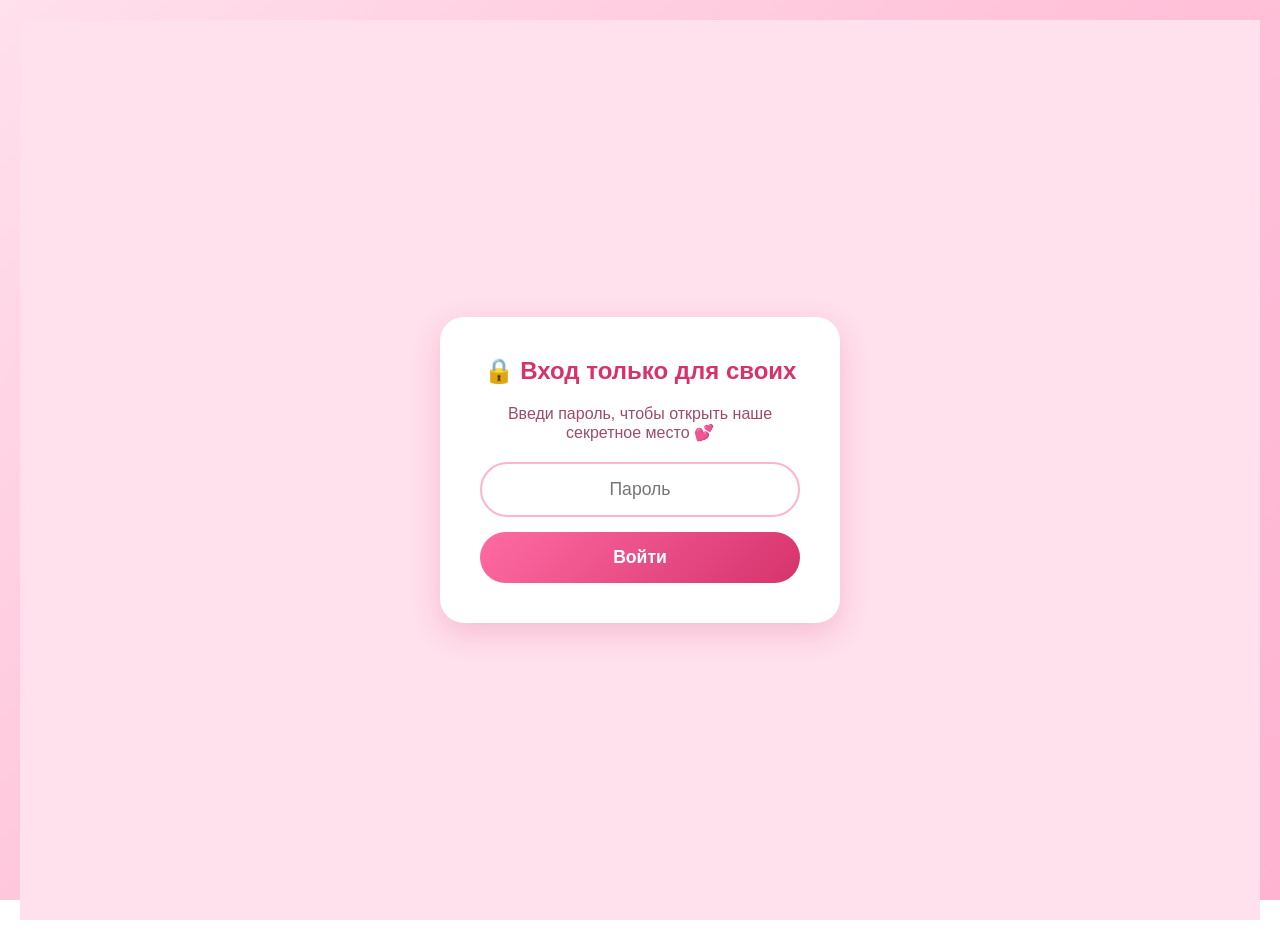
<file: index.html>
<!DOCTYPE html>
<html lang="ru">
<head>
  <meta charset="UTF-8">
  <meta name="viewport" content="width=device-width, initial-scale=1.0">
  <title>Для Василисы 💗</title>
  <link rel="stylesheet" href="css/style.css">
  <link rel="stylesheet" href="css/themes.css">
</head>
<body>

  <!-- Фон с сердечками -->
  <div class="hearts-bg" id="heartsBg"></div>

  <!-- Переключатель темы -->
  <button class="theme-toggle" id="themeToggle" title="Сменить тему">🌙</button>

  <!-- Плеер (плавающий) -->
  <div class="music-player" id="musicPlayer">
    <button class="music-btn" id="musicBtn">🎵</button>
    <span class="music-title" id="musicTitle">Наша мелодия</span>
    <input type="range" id="musicVolume" min="0" max="1" step="0.05" value="0.5">
  </div>
  <audio id="bgMusic"></audio> <!-- ТЕГ LOOP УБРАН -->

  <div class="container">
    <header>
      <h1>Для Василисы 💕</h1>
      <p>Этот мир создан для тебя одной</p>
    </header>

    <!-- Счётчик дней -->
    <section class="card counter-box">
      <h2 class="center">💖 Мы вместе уже</h2>
      <div class="counter-number" id="daysCounter">0</div>
      <div class="counter-label">дней</div>
      <div class="counter-sub" id="detailCounter"></div>
    </section>

    <!-- Комплимент -->
    <section class="card">
      <h2>✨ Комплимент для тебя</h2>
      <div class="compliment-box" id="complimentBox">
        Нажми на кнопку, чтобы получить комплимент 💌
      </div>
      <div class="center mt-15">
        <button class="btn" id="complimentBtn">💝 Дай комплимент</button>
      </div>
    </section>

    <!-- Причины любви -->
    <section class="card">
      <h2>🌹 За что я тебя люблю</h2>
      <ul class="love-list" id="loveList"></ul>
    </section>

    <!-- Галерея -->
    <section class="card">
      <h2>📸 Наши моменты</h2>
      <p class="hint">Нажми на фото, чтобы увеличить</p>
      <div class="gallery" id="gallery"></div>
    </section>

    <!-- Календарь важных дат -->
    <section class="card">
      <h2>📅 Важные даты</h2>
      <ul class="dates-list" id="datesList"></ul>
    </section>

    <!-- Планировщик свиданий -->
    <section class="card">
      <h2>💖 Планировщик наших встреч</h2>
      <p class="hint">Создай мероприятие, которое мы обязательно посетим!</p>
      
      <div class="planner-form">
        <div class="form-group">
          <label>Тип мероприятия</label>
          <select id="dateType">
            <option value="romantic">🌹 Свидание</option>
            <option value="walk">🚶‍♀️ Прогулка</option>
            <option value="movie">🍿 Кино</option>
            <option value="cafe">☕ Кафе / Ресторан</option>
            <option value="surprise">🎁 Сюрприз</option>
            <option value="other">✨ Другое</option>
          </select>
        </div>
        
        <div class="form-group">
          <label>Название</label>
          <input type="text" id="dateTitle" placeholder="Например: Сходить в зоопарк">
        </div>
        
        <div class="form-group">
          <label>Дата и время</label>
          <input type="datetime-local" id="dateDateTime">
        </div>
        
        <div class="form-group full-width">
          <label>Заметки (необязательно)</label>
          <input type="text" id="dateNotes" placeholder="Что взять с собой? Что надеть?">
        </div>
        
        <button class="btn full-width" id="addDateBtn">➕ Запланировать</button>
      </div>

      <div class="planned-dates-list" id="plannedDatesList"></div>
    </section>

    <!-- Достижения -->
    <section class="card">
      <h2>🏆 Наши достижения</h2>
      <div class="achievements" id="achievements"></div>
    </section>

    <!-- Мини-игры -->
    <section class="card">
      <h2>🎮 Мини-игры</h2>
      <div class="games">
        <button class="btn" id="gameHeartBtn">💗 Найди сердечко</button>
        <button class="btn" id="gameQuizBtn">🧠 Викторина</button>
      </div>
      <div class="game-area" id="gameArea"></div>
    </section>

    <!-- Стена воспоминаний -->
    <section class="card">
      <h2>💬 Стена воспоминаний</h2>
      <div class="memory-form">
        <input type="text" id="memoryInput" placeholder="Напиши воспоминание...">
        <button class="btn" id="memoryAddBtn">Добавить</button>
      </div>
      <div class="memory-wall" id="memoryWall"></div>
    </section>

    <!-- Секретные послания -->
    <section class="card">
      <h2>🎁 Секретные послания</h2>
      <p class="hint">Нажми на конверт, чтобы открыть</p>
      <div class="secrets" id="secrets"></div>
    </section>

    <!-- Сюрпризы -->
    <section class="card center">
      <h2 class="center">💐 Сюрпризы</h2>
      <button class="btn" id="loveBtn">❤️ Сказать «Я люблю тебя»</button>
      <button class="btn" id="hugBtn">🤗 Обнимашки</button>
      <button class="btn" id="kissBtn">😘 Поцелуй</button>
      <div class="compliment-box mt-15" id="actionBox">Нажми любую кнопку 💕</div>
    </section>

    <footer>
      Сделано с <span class="heart">❤️</span> специально для Василисы
    </footer>
  </div>

  <!-- Модалка для галереи -->
  <div class="modal" id="galleryModal">
    <span class="modal-close" id="modalClose">×</span>
    <img id="modalImg" src="" alt="Фото">
  </div>

  <!-- Подключение скриптов (порядок важен!) -->
  <script src="js/config.js"></script>
  <script src="js/counter.js"></script>
  <script src="js/compliments.js"></script>
  <script src="js/gallery.js"></script>
  <script src="js/music.js"></script>
  <script src="js/calendar.js"></script>
  <script src="js/dates.js"></script>
  <script src="js/achievements.js"></script>
  <script src="js/games.js"></script>
  <script src="js/memories.js"></script>
  <script src="js/secrets.js"></script>
  <script src="js/theme.js"></script>
  <script src="js/main.js"></script>
</body>
</html>
</file>
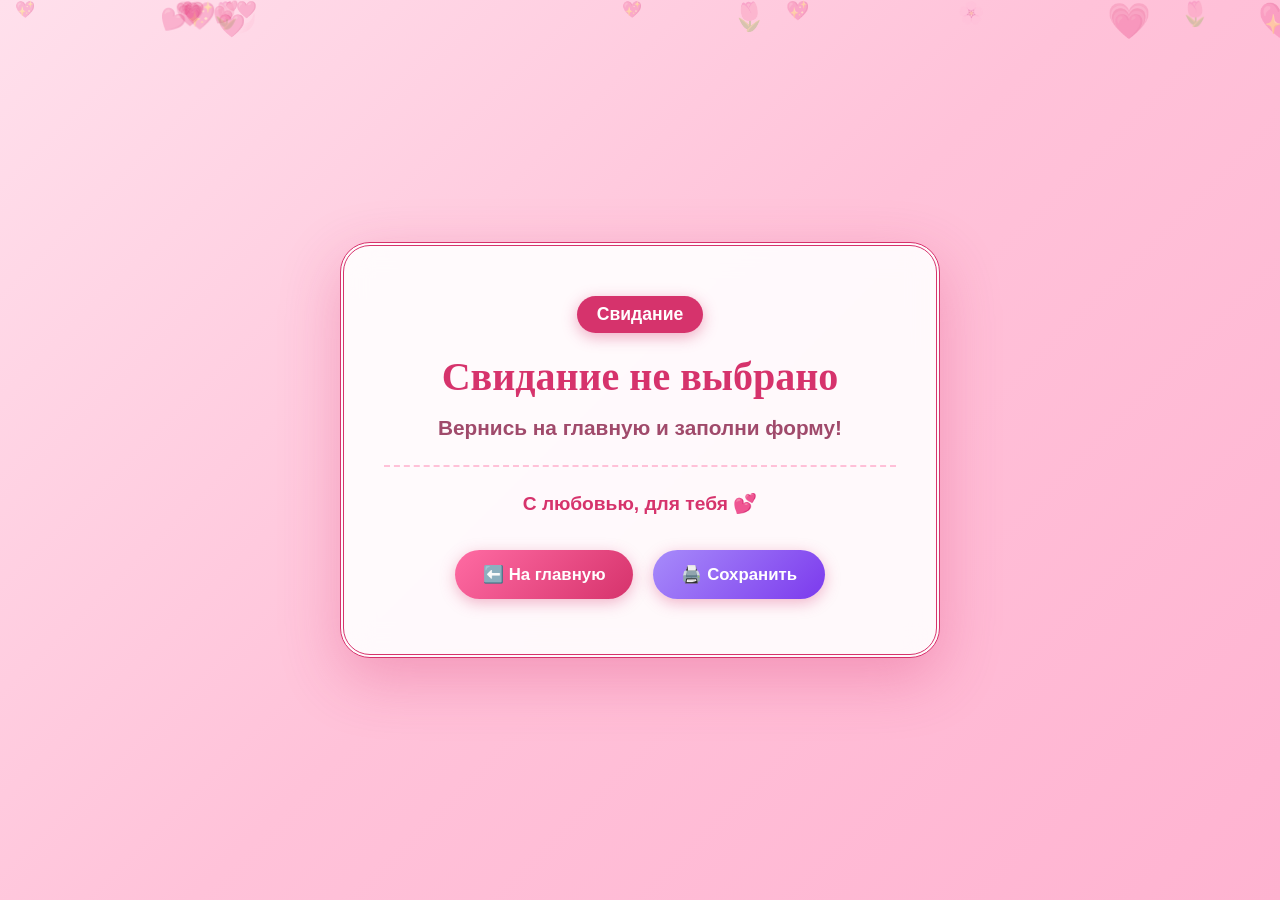
<file: invite.html>
<!DOCTYPE html>
<html lang="ru">
<head>
  <meta charset="UTF-8">
  <meta name="viewport" content="width=device-width, initial-scale=1.0">
  <title>Приглашение на свидание 💌</title>
  <link rel="stylesheet" href="css/style.css">
  <style>
    /* Стили только для страницы приглашения */
    body {
      display: flex;
      align-items: center;
      justify-content: center;
      min-height: 100vh;
    }
    .invite-wrapper {
      position: relative;
      z-index: 10;
      max-width: 600px;
      width: 100%;
    }
    .invite-card {
      background: rgba(255, 255, 255, 0.9);
      backdrop-filter: blur(15px);
      padding: 50px 40px;
      border-radius: 30px;
      text-align: center;
      box-shadow: 0 20px 60px rgba(214, 51, 108, 0.3);
      border: 4px double var(--accent);
      position: relative;
      animation: slideUp 0.8s cubic-bezier(0.175, 0.885, 0.32, 1.275);
    }
    @keyframes slideUp {
      from { opacity: 0; transform: translateY(50px); }
      to { opacity: 1; transform: translateY(0); }
    }
    .invite-type {
      display: inline-block;
      background: var(--accent);
      color: white;
      padding: 8px 20px;
      border-radius: 30px;
      font-weight: bold;
      font-size: 1.1rem;
      margin-bottom: 20px;
      box-shadow: 0 4px 15px rgba(214, 51, 108, 0.4);
    }
    .invite-title {
      font-size: 2.5rem;
      color: var(--accent);
      margin-bottom: 15px;
      font-family: 'Georgia', serif;
      line-height: 1.2;
    }
    .invite-date {
      font-size: 1.3rem;
      color: var(--text-soft);
      margin-bottom: 25px;
      padding-bottom: 25px;
      border-bottom: 2px dashed rgba(255, 107, 163, 0.4);
      font-weight: 600;
    }
    .invite-notes {
      font-size: 1.1rem;
      color: var(--text-main);
      font-style: italic;
      background: rgba(255, 107, 163, 0.1);
      padding: 15px 20px;
      border-radius: 15px;
      margin-bottom: 30px;
      text-align: left;
    }
    .invite-notes span {
      display: block;
      font-size: 0.85rem;
      color: var(--text-muted);
      font-style: normal;
      margin-bottom: 5px;
      font-weight: bold;
    }
    .invite-footer {
      font-size: 1.2rem;
      color: var(--accent);
      font-weight: bold;
      margin-bottom: 30px;
    }
    .invite-actions {
      display: flex;
      gap: 10px;
      justify-content: center;
      flex-wrap: wrap;
    }
  </style>
</head>
<body>

  <div class="hearts-bg" id="heartsBg"></div>

  <div class="invite-wrapper">
    <div class="invite-card">
      <div class="invite-type" id="invType">Свидание</div>
      <h1 class="invite-title" id="invTitle">Название</h1>
      <div class="invite-date" id="invDate">Дата</div>
      
      <div class="invite-notes" id="invNotesBox" style="display: none;">
        <span>📝 Пожелания / заметки:</span>
        <div id="invNotes"></div>
      </div>

      <div class="invite-footer">
        С любовью, для тебя 💕
      </div>

      <div class="invite-actions">
        <button class="btn" onclick="window.location.href='index.html'">⬅️ На главную</button>
        <button class="btn" onclick="window.print()" style="background: linear-gradient(135deg, #a78bfa, #7c3aed);">🖨️ Сохранить</button>
      </div>
    </div>
  </div>

  <script>
    // Читаем данные из ссылки
    const params = new URLSearchParams(window.location.search);
    
    // Если данных нет (зашли просто так), показываем заглушку
    if (!params.has('title')) {
      document.getElementById('invTitle').textContent = 'Свидание не выбрано';
      document.getElementById('invDate').textContent = 'Вернись на главную и заполни форму!';
    } else {
      document.getElementById('invType').textContent = params.get('type') || 'Мероприятие';
      document.getElementById('invTitle').textContent = params.get('title');
      
      // Красиво форматируем дату
      const rawDate = params.get('date');
      if (rawDate) {
        const d = new Date(rawDate);
        const dateStr = d.toLocaleDateString('ru-RU', { 
          day: 'numeric', month: 'long', year: 'numeric', hour: '2-digit', minute: '2-digit' 
        });
        document.getElementById('invDate').textContent = '📅 ' + dateStr;
      }

      const notes = params.get('notes');
      if (notes) {
        document.getElementById('invNotesBox').style.display = 'block';
        document.getElementById('invNotes').textContent = notes;
      }
    }

    // Добавляем плавающие сердечки
    const heartsContainer = document.getElementById('heartsBg');
    const heartSymbols = ['💗', '💕', '💖', '🌸', '💞', '🌷'];
    for (let i = 0; i < 15; i++) {
      const span = document.createElement('span');
      span.textContent = heartSymbols[Math.floor(Math.random() * heartSymbols.length)];
      span.style.left = Math.random() * 100 + '%';
      span.style.fontSize = (16 + Math.random() * 20) + 'px';
      span.style.animationDuration = (10 + Math.random() * 10) + 's';
      span.style.animationDelay = (Math.random() * 10) + 's';
      heartsContainer.appendChild(span);
    }
  </script>
</body>
</html>
</file>
<file: css/style.css>
* {
  margin: 0;
  padding: 0;
  box-sizing: border-box;
  font-family: 'Segoe UI', 'Georgia', sans-serif;
}

:root {
  --bg-gradient: linear-gradient(135deg, #ffe0ec 0%, #ffc2d9 50%, #ffb3d1 100%);
  --text-main: #5a2a3d;
  --text-soft: #a04a6b;
  --text-muted: #b06a85;
  --accent: #d6336c;
  --accent-light: #ff6ba3;
  --card-bg: rgba(255, 255, 255, 0.75);
  --card-border: rgba(255, 255, 255, 0.9);
  --card-shadow: rgba(214, 51, 108, 0.15);
  --card-shadow-hover: rgba(214, 51, 108, 0.25);
}

body {
  min-height: 100vh;
  background: var(--bg-gradient);
  background-attachment: fixed;
  color: var(--text-main);
  padding: 20px;
  overflow-x: hidden;
  transition: background 0.5s ease, color 0.5s ease;
}

/* Фон сердечек */
.hearts-bg {
  position: fixed;
  top: 0; left: 0;
  width: 100%; height: 100%;
  pointer-events: none;
  z-index: 0;
  overflow: hidden;
}
.hearts-bg span {
  position: absolute;
  font-size: 24px;
  opacity: 0.3;
  animation: float 12s linear infinite;
}
@keyframes float {
  0%   { transform: translateY(100vh) rotate(0deg); opacity: 0; }
  10%  { opacity: 0.4; }
  90%  { opacity: 0.4; }
  100% { transform: translateY(-10vh) rotate(360deg); opacity: 0; }
}

.container {
  max-width: 900px;
  margin: 0 auto;
  position: relative;
  z-index: 1;
}

/* Заголовок */
header {
  text-align: center;
  padding: 30px 20px 20px;
}
header h1 {
  font-size: 2.8rem;
  color: var(--accent);
  text-shadow: 2px 2px 8px rgba(255,255,255,0.8);
  letter-spacing: 1px;
  animation: pulse 2.5s ease-in-out infinite;
}
@keyframes pulse {
  0%, 100% { transform: scale(1); }
  50%      { transform: scale(1.03); }
}
header p {
  margin-top: 10px;
  font-size: 1.2rem;
  color: var(--text-soft);
  font-style: italic;
}

/* Карточки */
.card {
  background: var(--card-bg);
  backdrop-filter: blur(10px);
  border-radius: 24px;
  padding: 25px 30px;
  margin: 20px 0;
  box-shadow: 0 8px 32px var(--card-shadow);
  border: 2px solid var(--card-border);
  transition: transform 0.3s ease, box-shadow 0.3s ease, background 0.5s ease;
}
.card:hover {
  transform: translateY(-4px);
  box-shadow: 0 12px 40px var(--card-shadow-hover);
}
.card h2 {
  color: var(--accent);
  font-size: 1.6rem;
  margin-bottom: 15px;
  display: flex;
  align-items: center;
  gap: 10px;
}
.card h2.center { justify-content: center; }

.center { text-align: center; }
.mt-15 { margin-top: 15px; }
.hint { color: var(--text-soft); margin-bottom: 10px; font-size: 0.95rem; }

/* Счётчик */
.counter-box { text-align: center; padding: 35px 20px; }
.counter-number {
  font-size: 5rem;
  font-weight: 800;
  color: var(--accent);
  line-height: 1;
  text-shadow: 3px 3px 0 rgba(255,255,255,0.9);
  animation: heartbeat 1.8s ease-in-out infinite;
}
@keyframes heartbeat {
  0%, 100% { transform: scale(1); }
  15%      { transform: scale(1.08); }
  30%      { transform: scale(1); }
  45%      { transform: scale(1.05); }
}
.counter-label { font-size: 1.2rem; color: var(--text-soft); margin-top: 10px; }
.counter-sub   { font-size: 0.95rem; color: var(--text-muted); margin-top: 15px; font-style: italic; }

/* Галерея */
.gallery {
  display: grid;
  grid-template-columns: repeat(auto-fit, minmax(140px, 1fr));
  gap: 12px;
}
.gallery-item {
  aspect-ratio: 1;
  background: linear-gradient(135deg, #ffd6e7, #ffb3d1);
  border-radius: 16px;
  display: flex;
  align-items: center;
  justify-content: center;
  font-size: 2.5rem;
  cursor: pointer;
  transition: transform 0.3s ease;
  border: 2px dashed var(--accent-light);
  overflow: hidden;
}
.gallery-item:hover { transform: scale(1.05) rotate(2deg); }
.gallery-item img { width: 100%; height: 100%; object-fit: cover; }

/* Список любви */
.love-list { list-style: none; }
.love-list li {
  padding: 12px 15px;
  margin: 8px 0;
  background: rgba(255, 255, 255, 0.6);
  border-radius: 14px;
  border-left: 4px solid var(--accent-light);
  font-size: 1.05rem;
  transition: transform 0.2s ease, background 0.2s ease;
}
.love-list li:hover { transform: translateX(6px); background: rgba(255, 255, 255, 0.9); }
.love-list li::before { content: "💗 "; }

/* Кнопки */
.btn {
  display: inline-block;
  padding: 14px 28px;
  background: linear-gradient(135deg, var(--accent-light), var(--accent));
  color: white;
  border: none;
  border-radius: 50px;
  font-size: 1.05rem;
  font-weight: 600;
  cursor: pointer;
  transition: all 0.3s ease;
  box-shadow: 0 4px 15px rgba(214, 51, 108, 0.35);
  margin: 5px;
}
.btn:hover { transform: translateY(-3px); box-shadow: 0 8px 25px rgba(214, 51, 108, 0.5); }
.btn:active { transform: translateY(0); }

/* Комплимент */
.compliment-box {
  text-align: center;
  padding: 25px;
  background: rgba(255, 255, 255, 0.6);
  border-radius: 18px;
  min-height: 80px;
  display: flex;
  align-items: center;
  justify-content: center;
  font-size: 1.15rem;
  color: var(--text-soft);
  font-style: italic;
  transition: all 0.4s ease;
}

/* Календарь */
.dates-list { list-style: none; }
.dates-list li {
  padding: 12px 15px;
  margin: 8px 0;
  background: rgba(255, 255, 255, 0.6);
  border-radius: 14px;
  display: flex;
  justify-content: space-between;
  align-items: center;
  border-left: 4px solid var(--accent);
}
.dates-list .date-label { font-weight: 600; }
.dates-list .date-value { font-size: 0.95rem; color: var(--text-muted); }
.dates-list .date-days {
  background: var(--accent-light);
  color: white;
  padding: 4px 12px;
  border-radius: 20px;
  font-size: 0.85rem;
  font-weight: 600;
}

/* Достижения */
.achievements {
  display: grid;
  grid-template-columns: repeat(auto-fit, minmax(140px, 1fr));
  gap: 12px;
}
.achievement {
  padding: 15px;
  background: rgba(255, 255, 255, 0.6);
  border-radius: 14px;
  text-align: center;
  border: 2px solid transparent;
  transition: all 0.3s ease;
}
.achievement.unlocked {
  border-color: var(--accent-light);
  background: rgba(255, 255, 255, 0.9);
}
.achievement.locked { opacity: 0.4; filter: grayscale(1); }
.achievement .icon { font-size: 2rem; }
.achievement .name { font-size: 0.9rem; margin-top: 8px; font-weight: 600; }
.achievement .desc { font-size: 0.8rem; color: var(--text-muted); margin-top: 4px; }

/* Игры */
.games { text-align: center; margin-bottom: 15px; }
.game-area { min-height: 150px; }

.heart-grid {
  display: grid;
  grid-template-columns: repeat(4, 1fr);
  gap: 10px;
  max-width: 400px;
  margin: 15px auto;
}
.heart-cell {
  aspect-ratio: 1;
  background: rgba(255, 255, 255, 0.6);
  border-radius: 12px;
  display: flex;
  align-items: center;
  justify-content: center;
  font-size: 2rem;
  cursor: pointer;
  transition: all 0.2s ease;
  border: 2px solid transparent;
}
.heart-cell:hover { background: rgba(255, 255, 255, 0.9); transform: scale(1.05); }
.heart-cell.opened { background: rgba(255, 107, 163, 0.3); }

.quiz-question { font-size: 1.1rem; margin: 15px 0; font-weight: 600; }
.quiz-options { display: flex; flex-direction: column; gap: 8px; max-width: 400px; margin: 0 auto; }
.quiz-option {
  padding: 12px 20px;
  background: rgba(255, 255, 255, 0.6);
  border-radius: 12px;
  cursor: pointer;
  border: 2px solid transparent;
  transition: all 0.2s ease;
  text-align: left;
}
.quiz-option:hover { background: rgba(255, 255, 255, 0.9); }
.quiz-option.correct { background: rgba(107, 255, 163, 0.5); border-color: #4caf50; }
.quiz-option.wrong   { background: rgba(255, 107, 107, 0.5); border-color: #f44336; }
.quiz-result { text-align: center; font-size: 1.2rem; font-weight: 600; margin-top: 15px; }

/* Воспоминания */
.memory-form { display: flex; gap: 10px; margin-bottom: 15px; flex-wrap: wrap; }
.memory-form input {
  flex: 1;
  min-width: 200px;
  padding: 12px 18px;
  border-radius: 30px;
  border: 2px solid rgba(255, 107, 163, 0.4);
  background: rgba(255, 255, 255, 0.8);
  font-size: 1rem;
  outline: none;
  transition: border-color 0.3s ease;
}
.memory-form input:focus { border-color: var(--accent); }

.memory-wall { display: flex; flex-direction: column; gap: 10px; }
.memory-item {
  padding: 12px 18px;
  background: rgba(255, 255, 255, 0.6);
  border-radius: 14px;
  border-left: 4px solid var(--accent-light);
  position: relative;
  animation: slideIn 0.3s ease;
}
@keyframes slideIn {
  from { opacity: 0; transform: translateX(-20px); }
  to   { opacity: 1; transform: translateX(0); }
}
.memory-item .memory-text { padding-right: 30px; }
.memory-item .memory-delete {
  position: absolute;
  right: 12px;
  top: 50%;
  transform: translateY(-50%);
  background: none;
  border: none;
  color: var(--text-muted);
  font-size: 1.2rem;
  cursor: pointer;
  transition: color 0.2s ease;
}
.memory-item .memory-delete:hover { color: #f44336; }
.memory-empty { text-align: center; color: var(--text-muted); font-style: italic; padding: 20px; }

/* Секреты */
.secrets {
  display: grid;
  grid-template-columns: repeat(auto-fit, minmax(120px, 1fr));
  gap: 12px;
}
.secret-item {
  aspect-ratio: 1;
  background: linear-gradient(135deg, #ffd6e7, #ffb3d1);
  border-radius: 16px;
  display: flex;
  align-items: center;
  justify-content: center;
  font-size: 2.5rem;
  cursor: pointer;
  transition: all 0.4s ease;
  border: 2px dashed var(--accent-light);
  padding: 15px;
  text-align: center;
  position: relative;
}
.secret-item.opened {
  background: rgba(255, 255, 255, 0.9);
  border-style: solid;
  font-size: 0.95rem;
  color: var(--text-soft);
  font-style: italic;
}
.secret-item:hover { transform: scale(1.05) rotate(2deg); }

/* Плеер */
.music-player {
  position: fixed;
  bottom: 20px;
  right: 20px;
  background: rgba(255, 255, 255, 0.85);
  backdrop-filter: blur(10px);
  border-radius: 50px;
  padding: 10px 18px 10px 10px;
  display: flex;
  align-items: center;
  gap: 10px;
  box-shadow: 0 4px 20px rgba(214, 51, 108, 0.3);
  z-index: 100;
}
.music-btn {
  width: 40px;
  height: 40px;
  border-radius: 50%;
  border: none;
  background: linear-gradient(135deg, var(--accent-light), var(--accent));
  color: white;
  font-size: 1.2rem;
  cursor: pointer;
  transition: transform 0.2s ease;
}
.music-btn:hover { transform: scale(1.1); }
.music-title { font-size: 0.85rem; color: var(--text-soft); max-width: 120px; overflow: hidden; text-overflow: ellipsis; white-space: nowrap; }
#musicVolume { width: 70px; accent-color: var(--accent); }

/* Переключатель темы */
.theme-toggle {
  position: fixed;
  top: 20px;
  right: 20px;
  width: 50px;
  height: 50px;
  border-radius: 50%;
  border: none;
  background: rgba(255, 255, 255, 0.85);
  backdrop-filter: blur(10px);
  font-size: 1.4rem;
  cursor: pointer;
  box-shadow: 0 4px 20px rgba(214, 51, 108, 0.3);
  z-index: 100;
  transition: transform 0.3s ease;
}
.theme-toggle:hover { transform: rotate(20deg) scale(1.1); }

/* Модалка галереи */
.modal {
  display: none;
  position: fixed;
  top: 0; left: 0;
  width: 100%; height: 100%;
  background: rgba(0, 0, 0, 0.85);
  z-index: 1000;
  align-items: center;
  justify-content: center;
  padding: 20px;
}
.modal.active { display: flex; }
.modal img { max-width: 90%; max-height: 90%; border-radius: 12px; box-shadow: 0 0 60px rgba(255, 107, 163, 0.5); }
.modal-close {
  position: absolute;
  top: 20px; right: 30px;
  color: white;
  font-size: 3rem;
  cursor: pointer;
  line-height: 1;
}

/* Footer */
footer { text-align: center; padding: 30px 20px; color: var(--text-soft); font-size: 0.95rem; }
footer .heart {
  color: var(--accent);
  font-size: 1.3rem;
  animation: heartbeat 1.5s ease-in-out infinite;
  display: inline-block;
}

/* --- Планировщик свиданий --- */
.planner-form {
  display: grid;
  grid-template-columns: 1fr 1fr;
  gap: 15px;
  margin-bottom: 25px;
  background: rgba(255, 255, 255, 0.4);
  padding: 20px;
  border-radius: 18px;
}
.form-group {
  display: flex;
  flex-direction: column;
  gap: 5px;
}
.form-group.full-width {
  grid-column: 1 / -1;
}
.form-group label {
  font-size: 0.9rem;
  font-weight: 600;
  color: var(--text-soft);
}
.planner-form input, 
.planner-form select {
  padding: 12px 15px;
  border-radius: 12px;
  border: 2px solid rgba(255, 107, 163, 0.3);
  background: rgba(255, 255, 255, 0.8);
  font-size: 1rem;
  outline: none;
  font-family: inherit;
  color: #333;
  transition: border-color 0.3s;
}
.planner-form input:focus, 
.planner-form select:focus {
  border-color: var(--accent);
}
.planner-form .btn.full-width {
  margin: 0;
  width: 100%;
}

.planned-dates-list {
  display: flex;
  flex-direction: column;
  gap: 12px;
}
.planned-date-card {
  background: rgba(255, 255, 255, 0.7);
  border-radius: 16px;
  padding: 18px 20px;
  border-left: 5px solid var(--accent);
  position: relative;
  box-shadow: 0 4px 15px rgba(214, 51, 108, 0.1);
  animation: slideIn 0.3s ease;
}
.planned-date-header {
  display: flex;
  justify-content: space-between;
  align-items: center;
  margin-bottom: 8px;
}
.planned-date-type {
  font-size: 0.85rem;
  background: var(--accent-light);
  color: white;
  padding: 4px 12px;
  border-radius: 20px;
  font-weight: 600;
}
.planned-date-title {
  font-size: 1.15rem;
  font-weight: 700;
  color: var(--accent);
  margin-bottom: 5px;
}
.planned-date-time {
  font-size: 0.95rem;
  color: var(--text-soft);
  margin-bottom: 8px;
  font-weight: 600;
}
.planned-date-notes {
  font-size: 0.9rem;
  color: var(--text-muted);
  font-style: italic;
  background: rgba(255, 255, 255, 0.5);
  padding: 8px 12px;
  border-radius: 8px;
}

@media (max-width: 600px) {
  .planner-form { grid-template-columns: 1fr; }
  header h1 { font-size: 2rem; }
  .counter-number { font-size: 3.5rem; }
  .card { padding: 20px; }
  .music-player { bottom: 10px; right: 10px; padding: 8px; }
  .music-title, #musicVolume { display: none; }
}

/* --- Модалка для отправки --- */
.share-modal {
  z-index: 2000;
}
.share-content {
  background: var(--card-bg);
  padding: 30px;
  border-radius: 20px;
  width: 90%;
  max-width: 500px;
  text-align: center;
  box-shadow: 0 10px 40px rgba(0,0,0,0.5);
  border: 2px solid var(--card-border);
  color: var(--text-main);
}
.share-content h3 {
  color: var(--accent);
  margin-bottom: 10px;
}
.share-content p {
  font-size: 0.95rem;
  color: var(--text-soft);
  margin-bottom: 15px;
}
.share-content textarea {
  width: 100%;
  height: 150px;
  padding: 15px;
  border-radius: 12px;
  border: 2px solid rgba(255, 107, 163, 0.3);
  background: rgba(255, 255, 255, 0.8);
  font-size: 1rem;
  font-family: inherit;
  resize: none;
  margin-bottom: 15px;
  color: #333;
}
.share-buttons {
  display: flex;
  gap: 10px;
  justify-content: center;
  flex-wrap: wrap;
}
.share-buttons .btn {
  font-size: 0.9rem;
  padding: 10px 20px;
  margin: 0;
}
</file>
<file: css/themes.css>
/* Тёмная ночная тема */
body.theme-night {
  --bg-gradient: linear-gradient(135deg, #1a0f1f 0%, #2d1a2e 50%, #1f0f24 100%);
  --text-main: #f0d9e5;
  --text-soft: #d9a8c5;
  --text-muted: #b88fa8;
  --accent: #ff6ba3;
  --accent-light: #ff8fbb;
  --card-bg: rgba(45, 25, 50, 0.7);
  --card-border: rgba(255, 143, 187, 0.3);
  --card-shadow: rgba(0, 0, 0, 0.4);
  --card-shadow-hover: rgba(255, 107, 163, 0.3);
}
body.theme-night .love-list li,
body.theme-night .compliment-box,
body.theme-night .dates-list li,
body.theme-night .achievement,
body.theme-night .memory-item,
body.theme-night .memory-form input,
body.theme-night .heart-cell,
body.theme-night .quiz-option,
body.theme-night .music-player,
body.theme-night .theme-toggle {
  background: rgba(60, 35, 65, 0.7);
  color: var(--text-main);
}

/* Лавандовая тема */
body.theme-lavender {
  --bg-gradient: linear-gradient(135deg, #ece0ff 0%, #d9c2ff 50%, #c9a8ff 100%);
  --text-main: #4a2a5a;
  --text-soft: #7a4a9b;
  --text-muted: #8f6aad;
  --accent: #7c3aed;
  --accent-light: #a78bfa;
  --card-bg: rgba(255, 255, 255, 0.75);
  --card-border: rgba(255, 255, 255, 0.9);
  --card-shadow: rgba(124, 58, 237, 0.15);
  --card-shadow-hover: rgba(124, 58, 237, 0.25);
}

/* Персиковая тема */
body.theme-peach {
  --bg-gradient: linear-gradient(135deg, #ffe8d6 0%, #ffd4b3 50%, #ffbfa3 100%);
  --text-main: #5a3a2a;
  --text-soft: #a06a4b;
  --text-muted: #b88a6b;
  --accent: #e07856;
  --accent-light: #ff9b73;
  --card-bg: rgba(255, 255, 255, 0.75);
  --card-border: rgba(255, 255, 255, 0.9);
  --card-shadow: rgba(224, 120, 86, 0.15);
  --card-shadow-hover: rgba(224, 120, 86, 0.25);
}

/* Исправление для Планировщика в тёмной теме */
body.theme-night .planner-form {
  background: rgba(0, 0, 0, 0.2);
}
body.theme-night .planner-form input,
body.theme-night .planner-form select {
  background: rgba(45, 25, 50, 0.9);
  color: #f0d9e5;
  border-color: rgba(255, 143, 187, 0.3);
}
body.theme-night .planner-form input::placeholder {
  color: rgba(240, 217, 229, 0.5);
}
body.theme-night .planner-form label {
  color: #d9a8c5;
}
body.theme-night .planned-date-card {
  background: rgba(60, 35, 65, 0.7);
}
body.theme-night .planned-date-title {
  color: #ff8fbb;
}
body.theme-night .planned-date-notes {
  background: rgba(0, 0, 0, 0.2);
}

/* Тёмная тема для модалки шаринга */
body.theme-night .share-content textarea {
  background: rgba(45, 25, 50, 0.9);
  color: var(--text-main);
  border-color: rgba(255, 143, 187, 0.3);
}
</file>
